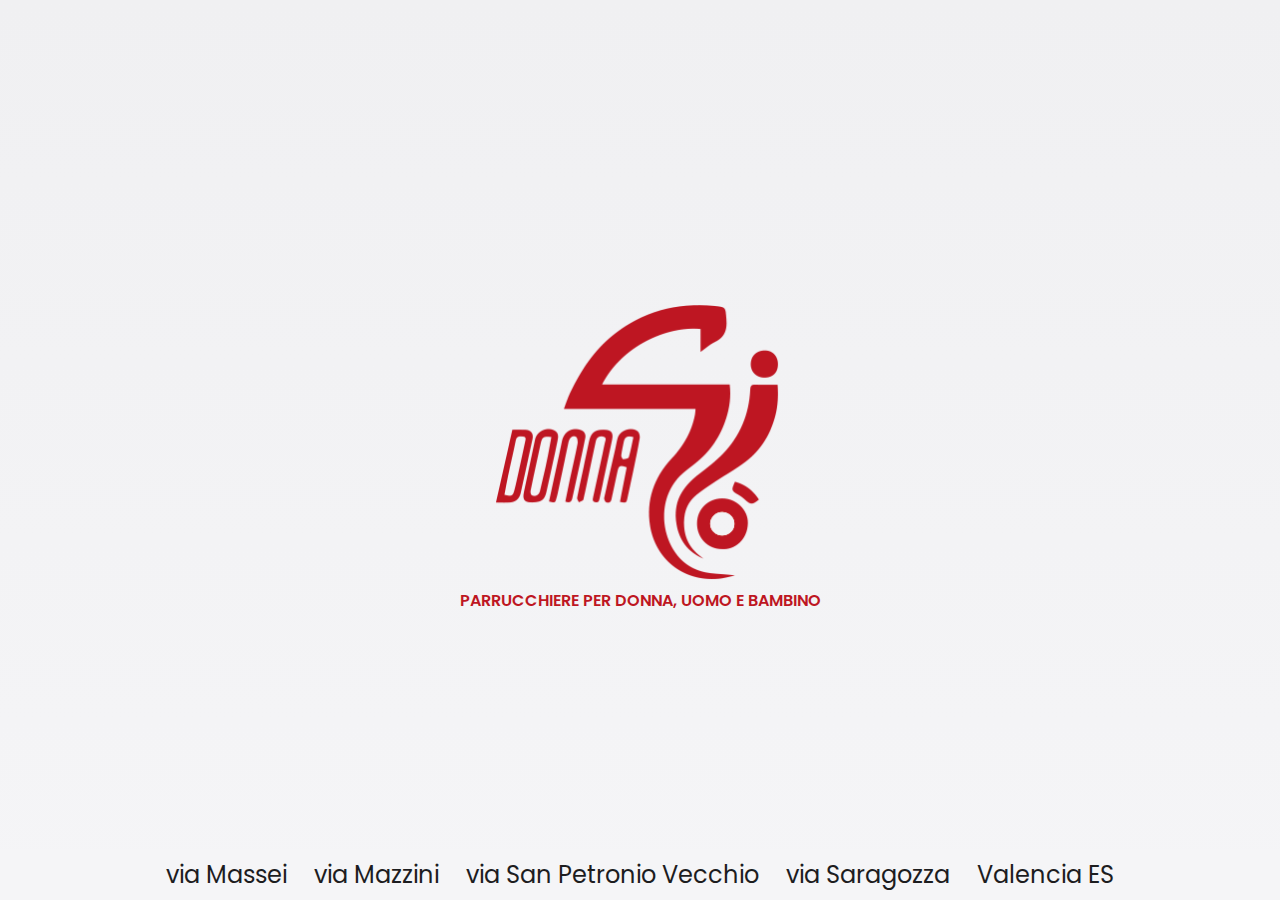
<file: index.html>
<!DOCTYPE html>
<html lang="it">
<head>
  <meta charset="UTF-8">
  <meta name="viewport" content="width=device-width, initial-scale=1.0">
  <link rel="icon" sizes="16x16" href="public/favicon-16x16.png" />
  <link rel="icon" sizes="32x32" href="public/favicon-32x32.png" />
  <link rel="icon" sizes="180x180" href="public/apple-touch-icon.png" />
  <link rel="icon" sizes="192x192" href="public/android-chrome-192x192.png" />
  <link rel="icon" sizes="512x512" href="public/android-chrome-512x512.png" />
  <link rel="icon" href="public/favicon.ico" type="image/x-icon" />
  <link rel="manifest" href="public/site.webmanifest" />
  <meta name="theme-color" content="#eedcc4">
  <link rel="stylesheet" href="styles/styles.css">
  <title>Donna Gio: Parruchieri a Bologna</title>
</head>
<body>
  <main class='main'>
    <section class="container main-container">
      <div class='card-logo'>
        <img src="public/logo.png" class="main-logo"/>
        <span class='card-subtitle'>PARRUCCHIERE PER DONNA, UOMO E BAMBINO</span>
      </div>
    </section>
    <style>
      .cards-container {
        position: fixed;
        z-index: 100;
        left: 0;
        bottom: 0;
        width: 100%;
        background-color: #f5f5f7;
        text-align: center;
      }
      .cards-inner {
          display: flex;
          flex-flow: row wrap;
          justify-content: center;
          align-items: center;
          gap: 1.5rem;
          margin: 0 auto;
          max-width: 980px;
          padding: 0 22px;
      }
      .card {
      cursor: pointer;
      display: flex;
      flex-flow: column;
      transition: transform .3s ease-in-out;
      color: var(--main-text);
      text-decoration: none;
      }
      .card:hover {
      transform: scale(1.1);
      color: #be1622;
      }
      .card-address {
      margin: .5rem .1rem;
      font-weight: 400;
    }
      @media (max-width: 480px) {
        .cards-container {
          display: flex;
          flex-flow: column;
        }
      }
    </style>
    <section class="cards-container">
      <nav class='cards-inner'>
          <a class="card" href="massei.html"><h2 class="card-address">via Massei</h2></a>
          <a class="card" href="mazzini.html"><h2 class="card-address">via Mazzini</h2></a>
          <a class="card" href="petronio.html"><h2 class="card-address">via San Petronio Vecchio</h2></a>
          <a class="card" href="saragozza.html"><h2 class="card-address">via Saragozza</h2></a>
          <a class="card" href="valencia.html"><h2 class="card-address">Valencia ES</h2></a>
      </nav>
    </section>
  </main>
</body>
</html>
</file>
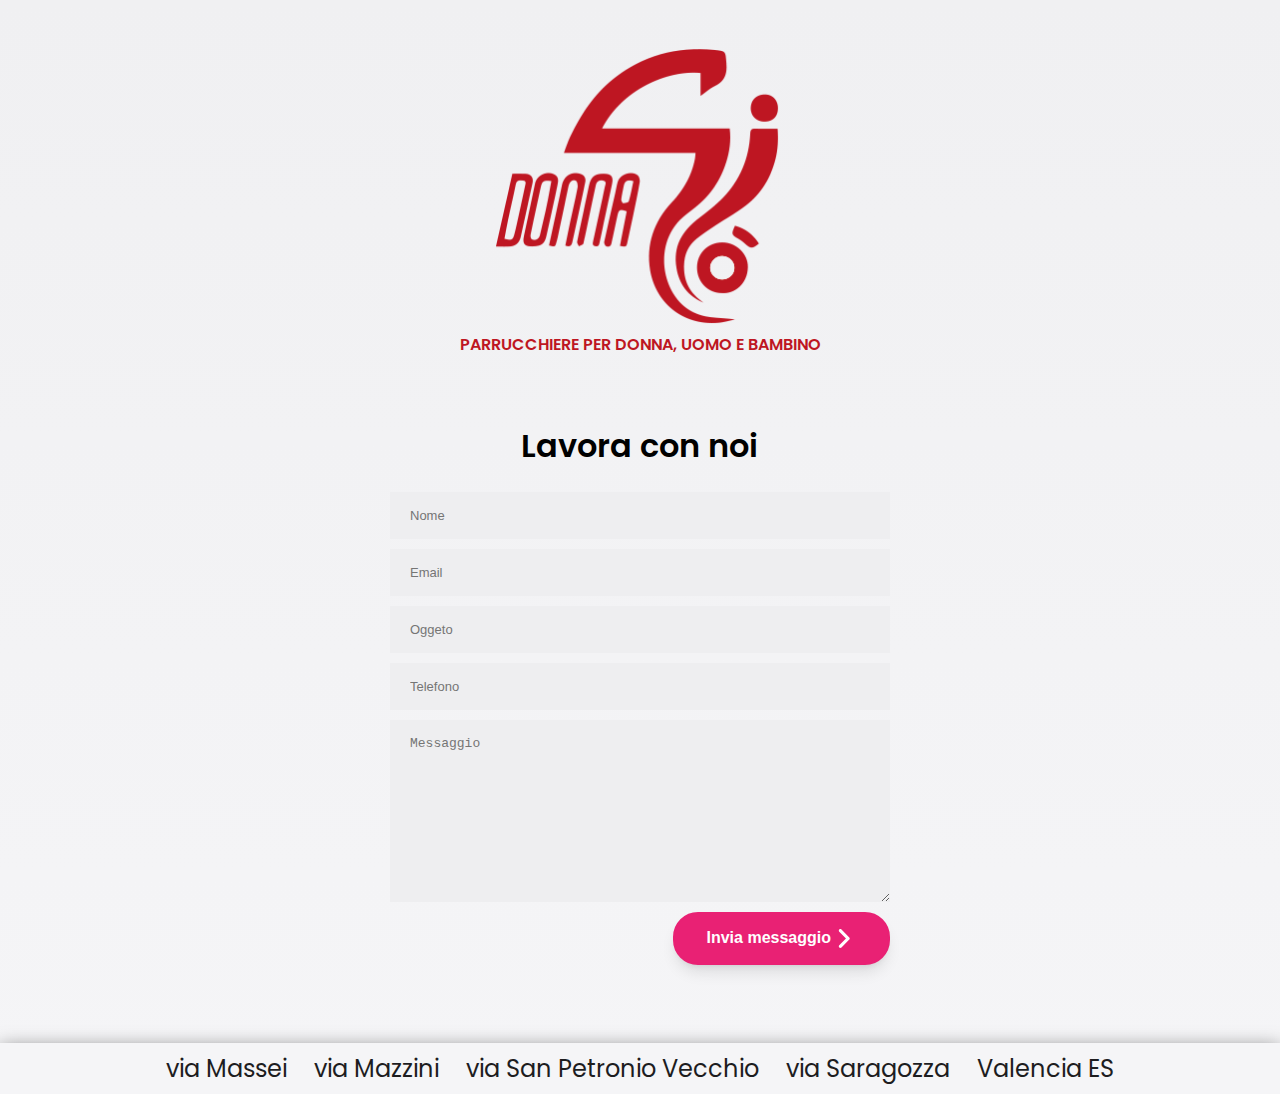
<file: work.html>
<!DOCTYPE html>
<html lang="it">
<head>
  <meta charset="UTF-8">
  <meta name="viewport" content="width=device-width, initial-scale=1.0">
  <link rel="icon" sizes="16x16" href="public/favicon-16x16.png" />
  <link rel="icon" sizes="32x32" href="public/favicon-32x32.png" />
  <link rel="icon" sizes="180x180" href="public/apple-touch-icon.png" />
  <link rel="icon" sizes="192x192" href="public/android-chrome-192x192.png" />
  <link rel="icon" sizes="512x512" href="public/android-chrome-512x512.png" />
  <link rel="icon" href="public/favicon.ico" type="image/x-icon" />
  <link rel="manifest" href="public/site.webmanifest" />
  <meta name="theme-color" content="#eedcc4">
  <link rel="stylesheet" href="styles/styles.css">
  <link rel="stylesheet" href="styles/new_styles.css">
  <link rel="stylesheet" href="styles/site.css">
  <link rel="stylesheet" href="styles/cards.css">
  <title>Donna Gio: Parruchieri a Bologna - Lavora con noi</title>
</head>
<body>
  <main class='main'>
    <section class="container main-container reduced">
      <div class='card-logo'>
        <img src="public/logo.png" class="main-logo"/>
        <span class='card-subtitle'>PARRUCCHIERE PER DONNA, UOMO E BAMBINO</span>
      </div>
    </section>
    <section class='section'>
      <h1 class='section-title'>Lavora con noi</h1>
      <article class='contact-article'>
        <form id="contact-form" class="contact-form">
          <input type="text" placeholder="Nome" name="name"/>
          <input type="email" placeholder="Email" name="email"/>
          <input type="text" placeholder="Oggeto" name="subject"/>
          <input type="tel" placeholder="Telefono" name="tel"/>
          <textarea cols="40" rows="10" name="message" placeholder="Messaggio"></textarea>
          <button class="action-button box-shadow">Invia messaggio
                        <svg class='angle-right' xmlns='http://www.w3.org/2000/svg' viewBox='0 0 320 512'>
                            <path d='M278.6 233.4c12.5 12.5 12.5 32.8 0 45.3l-160 160c-12.5 12.5-32.8 12.5-45.3 0s-12.5-32.8 0-45.3L210.7 256 73.4 118.6c-12.5-12.5-12.5-32.8 0-45.3s32.8-12.5 45.3 0l160 160z' />
                          </svg></button>
        </form>
      </article>
    </section>
    <section class="cards-container">
      <nav class='cards-inner'>
          <a class="card" href="massei.html"><h2 class="card-address">via Massei</h2></a>
          <a class="card" href="mazzini.html"><h2 class="card-address">via Mazzini</h2></a>
          <a class="card" href="petronio.html"><h2 class="card-address">via San Petronio Vecchio</h2></a>
          <a class="card" href="saragozza.html"><h2 class="card-address">via Saragozza</h2></a>
          <a class="card" href="valencia.html"><h2 class="card-address">Valencia ES</h2></a>
      </nav>
    </section>
  </main>
</body>
</html>
</file>
<file: styles/styles.css>
@font-face {
  font-family: 'Poppins';
  src: url('../public/fonts/Poppins/Poppins-Light.ttf');
  font-weight: 300;
}
@font-face {
  font-family: 'Poppins';
  src: url('../public/fonts/Poppins/Poppins-Regular.ttf');
  font-weight: 400;
}
@font-face {
  font-family: 'Poppins';
  src: url('../public/fonts/Poppins/Poppins-SemiBold.ttf');
  font-weight: 600;
}
@font-face {
  font-family: 'Maven Pro';
  src: url('../public/fonts/Maven/static/MavenPro-Regular.ttf');
  font-weight: 400;
}
:root {
  --main-color: #BE1622;
  --main-bg: rgba(234, 202, 191, 1);
  --secondary-bg: #F4E1E2;
  --third-bg: #f9fafb;
  --main-text: #1D1D1F;
  --secondary-text: #6e6e73;
  --border-color: #f0f1f4;
  --main-font: 'Poppins';
  --secondary-font: 'Maven Pro';
  --address-font: 'Maven Pro';
}
body, html {
  margin: 0;
  padding: 0;
  width: 100%;
  min-height: 100vh;
  height: auto;
  font-family: 'Poppins';
  background-color: var(--third-bg);
  scroll-behavior: smooth;
}
.main {
  background: linear-gradient(180deg, #f0f0f2 0%, #f5f5f7 100%);
}
.container {
  display: flex;
  flex-flow: column nowrap;
  justify-content: center;
  align-items: center;
  width: 100%;
  min-height: 600px;
  gap: 1rem;
  box-sizing: border-box;
  margin-top: auto;
}
.inner-container {
  display: flex;
  flex-flow: row wrap;
  justify-content: center;
  align-items: center;
  width: 100%;
  height: 100%;
  gap: 24px;
  padding: 2rem 0;
}
.main-container {
  min-height: 100vh;
  position: relative;
}
.main-container.reduced {
  min-height: 20vh;
  padding: 2rem 0;
}
.main-logo {
  width: 300px;
  height: 300px;
  margin: auto;
  animation: float 5s ease-in-out infinite;
}
.card-subtitle {
  color: var(--main-color);
  font-weight: 600;
}
@keyframes float {
  0%, 100% {
    transform: translateY(0);
  }
  50% {
    transform: translateY(-5px);
  }
}
@keyframes wobble {
  0%, 100% {
    transform: rotate(0deg) scale(1);
  }
  25% {
    transform: rotate(-1deg) scale(1.02);
  }
  50% {
    transform: rotate(1deg) scale(1.01);
  }
  75% {
    transform: rotate(-1deg) scale(1.01);
  }
}

.card-logo {
  display: flex;
  flex-flow: column;
}

@media (max-width: 480px) {
  .container {
    justify-content: flex-start;
    /* background-color: #e3bdb0; */
    padding: .5rem 0 1rem 0; 
  }
  .main-logo {
    order: -1;
  }
}
</file>
<file: styles/new_styles.css>
@font-face {
  font-family: 'Poppins';
  src: url('../public/fonts/Poppins/Poppins-Light.ttf');
  font-weight: 300;
}
@font-face {
  font-family: 'Poppins';
  src: url('../public/fonts/Poppins/Poppins-Regular.ttf');
  font-weight: 400;
}
@font-face {
  font-family: 'Poppins';
  src: url('../public/fonts/Poppins/Poppins-SemiBold.ttf');
  font-weight: 600;
}
@font-face {
  font-family: 'Hubballi';
  src: url('../public/fonts/Hubballi/Hubballi-Regular.ttf');
  font-weight: 400;
}
@font-face {
  font-family: 'Maven Pro';
  src: url('../public/fonts/Maven/static/MavenPro-Regular.ttf');
  font-weight: 400;
}

.custom-header {
  font-family: 'Poppins';
  position: sticky;
  top: 0;
  left: 0;
  z-index: 100;
  color: #000;
  background-color: #fff;
  box-shadow: 0 10px 15px -3px rgb(0 0 0 / 0.1), 0 4px 6px -4px rgb(0 0 0 / 0.1);
  width: 100%;
}
.inner-header {
  max-width: 998px;
  margin: auto;
  display: flex;
  flex-flow: row;
  align-items: center;
  padding: .2rem .15rem;
  justify-content: space-around;
}
.site-text {
  font-weight: 600;
}
.mobile-menu {
  display: none;
}
.logoContainer {
  display: flex;
  flex-flow: row nowrap;
  justify-content: center;
  align-items: center;
  gap: .5rem;
  text-decoration: none;
  color: #000;
}
.logoContainer:focus {
  text-decoration: none;
  color: initial;
}
.logo-text {
  font-weight: 600;
}
.link-container .link {
  margin: .2rem 1-rem;
  text-decoration: none;
  color: #000;
}
.section {
  padding: .75rem 0;
  min-height: 70vh;
}
.section:nth-child(2n+1) {
  background-color: #f5f5f7;
}
.image-section {
  padding: 0;
}
.image-container {
  position: relative;
}
.image-main {
  width: 100%;
  object-fit: cover;
  max-height: 90vh;
}
.image-overlay {
  position: absolute;
  top: 0;
  height: 100%;
  width: 100%;
  max-height: 90vh;
}
.main-text-container {
  position: absolute;
  top: 0;
  left: 0;
  width: 100%;
  height: 100%;
  max-height: 80vh;
}
.text-container {
  display: flex;
  flex-flow: column;
  justify-content: center;
  gap: 1rem;
  color: #fff;
  height: 100%;
  margin: auto;
  width: 75%;
  text-align: left;
}
.main-text.primary-text {
  font-size: 3rem;
}
.main-text.secondary-text {
  font-size: 1.5rem;
}
.main-text {
  margin: 0;
  font-weight: 700;
}
.main-subtext {
  font-weight: 400;
  font-size: 1.25rem;
}
.action-button {
  outline: none;
  border: solid 2px #e92174;
  border-radius: 25px;
  background-color: #e92174;
  color: #fff;
  font-weight: 600;
  padding: .75rem 2rem;
  width: fit-content;
  font-size: 16px;
  display: flex;
  justify-content: center;
  align-items: center;
}
.action-button:hover {
  cursor: pointer;
}
.service-grid {
  display: grid;
  grid-template-columns: repeat(3, minmax(0, 1fr));
  gap: 2rem;
  max-width: 1400px;
  margin: auto;
}
.service-article {
  display: flex;
  flex-flow: column;
  padding: 1.5rem;
  border-radius: 0.5px;
  transition: all .3s cubic-bezier(0,0,.5,1);
  box-shadow: rgba(0, 0, 0, 0) 0px 0px 0px 0px, rgba(0, 0, 0, 0) 0px 0px 0px 0px, rgba(0, 0, 0, 0.1) 0px 4px 6px -1px, rgba(0, 0, 0, 0.1) 0px 2px 4px -2px;
}
.service-article:hover {
  box-shadow: 2px 4px 16px #00000029;
  transform: scale3d(1.01,1.01,1.01);
}
.service-article .paragraph {
  color: var(--secondary-text);
}
.service-image {
  object-fit: cover;
  border-radius: 0.5rem;
  width: 100%;
  height: 12rem;
}
.section-title {
  text-align: center;
}
.section-content {
  display: flex;
  flex-flow: row wrap;
  justify-content: space-evenly;
  gap: 1rem;
}
.footer {
  background-color: #111827;
  color: #fff;
  display: flex;
  flex-flow: column;
  align-items: center;
  justify-content: center;
  padding-bottom: 75px;
}
.social-icons {
  display: flex;
  flex-flow: row wrap;
  justify-content: flex-start;
  gap: .5rem;
  padding: .5rem 0;
}
.socials-section {
  color: #fff;
  background-color: rgb(17 24 39);
  padding: 1rem 3rem;
  display: flex;
  flex-flow: row wrap;
  justify-content: center;
  gap: 15%;
}
.socials-section article {
  margin-left: 1rem;
  width: 250px;
}
.article-title {
  margin-bottom: 1rem;
  font-size: 1.25rempx;
  font-weight: 600;
}
.article-text {
  margin-bottom: 0.5rem;
  line-height: 24px;
}
.socials-section .social-link {
  fill: #fff
}
.social-link {
  outline: none;
  text-decoration: none;
}
.social-link svg {
  width: 25px;
  height: 25px;
}
.social-link:hover svg {
  fill: var(--main-color);
}

.contact-article {
  display: flex;
  justify-content: center;
}
.angle-right {
  width: 25px;
  height: 25px;
  fill: #fff;
}
.box-shadow {
  box-shadow: 0 10px 15px -3px rgb(0 0 0 / 0.1), 0 4px 6px -4px rgb(0 0 0 / 0.1);
}
iframe.box-shadow {
  max-width: 500px;
}
@media (max-width: 1024px) {
  .image-main,
  .image-overlay {
    max-height: 500px;
  }
  .main-text-container {
    max-height: 500px;
  }
}

@media (max-width: 768px) {
  .text-container {
    gap: .5rem;
  }
  .main-text.primary-text {
    font-size: 2.75rem;
  }
  .main-text.secondary-text {
    font-size: 1.25rem;
  }
  .main-subtext {
    font-size: 1.25rem;
  }
  .service-grid {
  grid-template-columns: repeat(2, minmax(0, 1fr)); 
  } 
}

@media (max-width: 480px) {
  .image-main, .image-overlay {
    max-height: 300px;
    height: 300px;
  }
  .section {
    min-height: 45vh;
  }
  .main-text-container {
    max-height: 350px;
  }
  iframe.box-shadow {
    max-width: 350px;
  }
  .service-grid {
  grid-template-columns: 1fr; 
  } 
}
</file>
<file: styles/site.css>
.navbar {
  display: flex;
  flex-flow: row nowrap;
  justify-content: space-evenly;
  align-items: center;
  gap: 16px;
  box-shadow: 0px 5px 20px var(--text-shadow);
  background-color: var(--bg-color);
  position: sticky;
  top: 0;
  z-index: 10;
}
.navbar-logo {
  width: 75px;
}
.menu-btn {
  display: none;
}

.menu-btn > div {
  pointer-events: none;
  background-color: #000;
  height: 2px;
  width: 100%;
  border-radius: 5px;
  transition: transform .5s, opacity .5s;
  transform-origin: left;
}
.menu-btn:hover div:first-child,
.menu-btn.active div:first-child {
  transform: rotate(45deg);
}
.menu-btn:hover div:nth-child(2),
.menu-btn.active div:nth-child(2) {
  opacity: 0;
}
.menu-btn:hover div:last-child,
.menu-btn.active div:last-child {
  transform: rotate(-45deg);
}
.link-container {
  display: flex;
  flex-flow: row wrap;
  justify-content: flex-start;
  align-items: center;
  gap: 16px;
}
.navbar-link {
  text-decoration: none;
  color: var(--main-color);
  font-family: var(--main-font);
  font-weight: 400;
}

.text-article {
  position: relative;
  text-align: center;
  color: var(--main-text);
  font-family: var(--secondary-font);
  max-width: 600px;
  font-weight: 600;
}
.text-article > h2 {
  font-size: 12px;
  color: var(--main-color);
}
.site-img {
  max-width: 400px;
  border-radius: 1rem;
}

.contact-form {
  width: 100%;
  max-width: 500px;
  display: flex;
  flex-flow: column nowrap;
  gap: 10px;
}
.contact-form input,
.contact-form textarea {
  max-width: calc(100% - 40px);
  padding: 10px 5px;
  border: none;
  background: #eeeef0;
  padding: 16px 20px;
  font-size: 13px;
  width: 100%;
}
.contact-form .action-button {
  align-self: flex-end;
  transition: transform .5s ease;
}
.contact-form .action-button:hover {
  transform: scale(1.1);
}
.contact-information {
  display: flex;
  flex-flow: column;
  gap: 1rem;
  font-size: 16px;
  font-weight: 600;
  font-family: var(--address-font);
}
.site-information {
  color: var(--main-text);
  text-align: start;
  font-family: var(--address-font);
}
.site-information a {
  /* text-decoration: none; */
  color: #3025B9;
}
.strong-txt {
  font-weight: 600;
}

@media (max-width: 767px) {
  .navbar {
    justify-content: space-between;
    padding: 0 .5rem;
  }
  .menu-btn {
    display: flex;
    flex-flow: column nowrap;
    justify-content: center;
    width: 3rem;
    height: 3rem;
    border: 0;
    background-color: transparent;
    gap: .65rem;
  }
  .link-container {
    height: 0;
    position: absolute;
    display: flex;
    flex-flow: column;
    background-color: #fff;
    top: 100%;
    right: 0%;
    z-index: 9;
    transition: all .5s;
    overflow: hidden;
    padding: 0 .5rem;
    border-radius: 0 0 5px 5px;
  }
  .link-container.active {
    height: 170px
  }
}
</file>
<file: styles/cards.css>
.cards-display-container {
  position: fixed;
  bottom: 0;
  left: 0;
  width: 100%;
  display: flex;
  flex-flow: column;
  gap: .5rem;
  z-index: 100;
}
.cards-container {
  z-index: 100;
  left: 0;
  bottom: 0;
  width: 100%;
  background-color: #f5f5f7;
  text-align: center;
  box-shadow: 0 6px 20px rgba(0, 0, 0, .6);
}
.cards-display.mobile {
  border-radius: 50%;
  padding: .75rem .5rem;
  background-color: #f5f5f7;
  border: none;
  align-self: flex-end;
  margin-right: 10px;
  width: 36px;
  height: 36px;
  box-shadow: 2px 2px 5px rgba(0, 0, 0, .6);
  display: none;
}
.cards-display.mobile::after {
  content: "\27A4";
  display: inline-block;
  transition: transform .5s ease;
  transform: rotate(-90deg);
}
.cards-display.mobile.display::after {
  transform: rotate(90deg);
}
.cards-inner {
  display: flex;
  flex-flow: row wrap;
  justify-content: center;
  align-items: center;
  gap: 1.5rem;
  margin: 0 auto;
  max-width: 980px;
  padding: 0 22px;
}
.card {
cursor: pointer;
display: flex;
flex-flow: column;
transition: transform .3s ease-in-out;
color: var(--main-text);
text-decoration: none;
}
.card:hover {
transform: scale(1.1);
color: #be1622;
}
.card-address {
margin: .5rem .1rem;
font-weight: 400;
}
@media (max-width: 480px) {
  .cards-display.mobile {
    display: block;
  }
  .cards-container {
    width: 100%;
    max-width: 480px;
    height: 0;
    transition: height .5s ease;
    max-height: 340px
  }
  .cards-container.display {
    height: 340px;
  }
  .cards-inner {
    display: flex;
    flex-flow: column;
    justify-content: center;
    gap: 16px;
    padding: 0;
  }
  .card {
    width: fit-content;
  }
}
</file>
